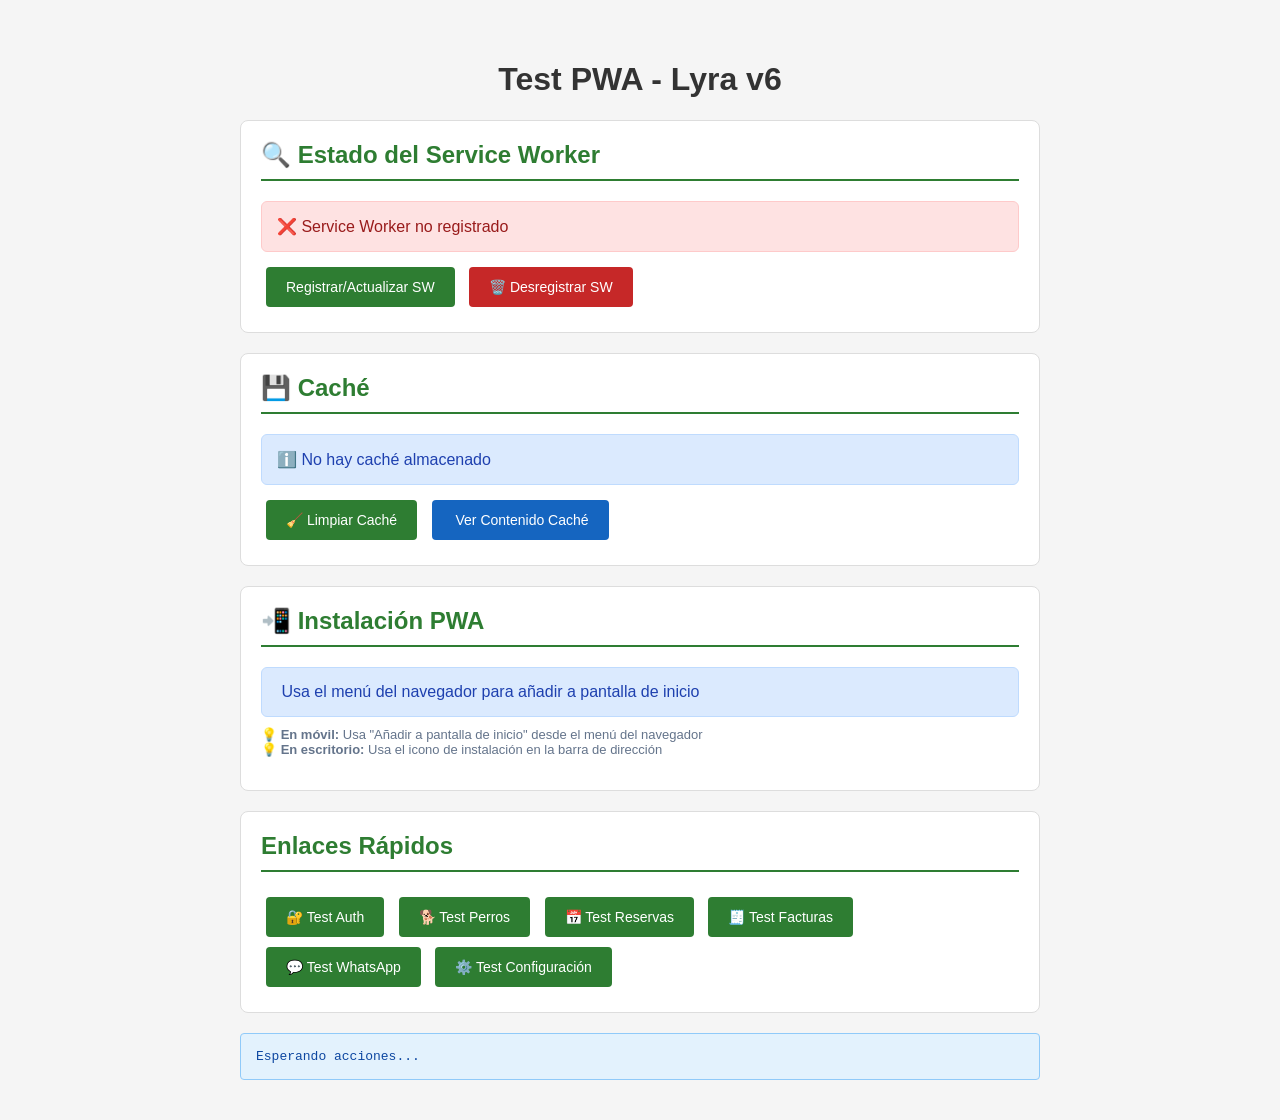
<file: lyra-app-v6/test-pwa.html>
<!DOCTYPE html>
<html lang="es">
<head>
  <meta charset="UTF-8">
  <meta name="viewport" content="width=device-width, initial-scale=1.0, maximum-scale=1.0, user-scalable=no">
  <title>Test PWA - Lyra v6</title>
  <meta name="theme-color" content="#334155">
  <meta name="apple-mobile-web-app-capable" content="yes">
  <meta name="mobile-web-app-capable" content="yes">
  <meta name="apple-mobile-web-app-status-bar-style" content="black-translucent">
  <link rel="manifest" href="./manifest.json">
  <link rel="icon" href="https://raw.githubusercontent.com/acuenca1963-sys/Lyra-app/main/logo-lyra.png" type="image/png">
  <link rel="apple-touch-icon" href="https://raw.githubusercontent.com/acuenca1963-sys/Lyra-app/main/logo-lyra.png">
  <style>
    body { font-family: Arial, sans-serif; max-width: 800px; margin: 20px auto; padding: 20px; background: #f5f5f5; }
    h1 { color: #333; text-align: center; }
    .container { background: white; border: 1px solid #ddd; padding: 20px; border-radius: 8px; margin-bottom: 20px; }
    h2 { color: #2e7d32; border-bottom: 2px solid #2e7d32; padding-bottom: 10px; margin-top: 0; }
    button { padding: 12px 20px; margin: 5px; background: #2e7d32; color: white; border: none; border-radius: 4px; cursor: pointer; font-size: 14px; }
    button:hover { background: #1b5e20; }
    button.danger { background: #c62828; }
    button.secondary { background: #1565c0; }
    #resultado { padding: 15px; border-radius: 4px; font-family: monospace; white-space: pre-wrap; word-wrap: break-word; background: #e3f2fd; color: #0d47a1; border: 1px solid #90caf9; }
    .status-box { padding: 15px; border-radius: 6px; margin: 10px 0; }
    .status-ok { background: #dcfce7; color: #166534; border: 1px solid #bbf7d0; }
    .status-error { background: #fee2e2; color: #991b1b; border: 1px solid #fecaca; }
    .status-info { background: #dbeafe; color: #1e40af; border: 1px solid #bfdbfe; }
    .install-btn { background: #f59e0b; color: white; padding: 15px 30px; font-size: 16px; font-weight: bold; display: none; }
    .install-btn:hover { background: #d97706; }
  </style>
</head>
<body>
  <h1> Test PWA - Lyra v6</h1>

  <div class="container">
    <h2>🔍 Estado del Service Worker</h2>
    <div id="swStatus" class="status-box status-info">Comprobando...</div>
    <button onclick="registrarSW()"> Registrar/Actualizar SW</button>
    <button class="danger" onclick="desregistrarSW()">🗑️ Desregistrar SW</button>
  </div>

  <div class="container">
    <h2>💾 Caché</h2>
    <div id="cacheStatus" class="status-box status-info">Comprobando caché...</div>
    <button onclick="limpiarCache()">🧹 Limpiar Caché</button>
    <button class="secondary" onclick="verCache()">️ Ver Contenido Caché</button>
  </div>

  <div class="container">
    <h2>📲 Instalación PWA</h2>
    <div id="installStatus" class="status-box status-info">Comprobando instalación...</div>
    <button id="installBtn" class="install-btn" onclick="instalarPWA()">📥 Instalar Lyra App</button>
    <p style="font-size: 13px; color: #64748b; margin-top: 10px;">
      💡 <strong>En móvil:</strong> Usa "Añadir a pantalla de inicio" desde el menú del navegador<br>
      💡 <strong>En escritorio:</strong> Usa el icono de instalación en la barra de dirección
    </p>
  </div>

  <div class="container">
    <h2> Enlaces Rápidos</h2>
    <button onclick="window.location.href='test-auth.html'">🔐 Test Auth</button>
    <button onclick="window.location.href='test-perros.html'">🐕 Test Perros</button>
    <button onclick="window.location.href='test-reservas.html'">📅 Test Reservas</button>
    <button onclick="window.location.href='test-facturas.html'">🧾 Test Facturas</button>
    <button onclick="window.location.href='test-whatsapp.html'">💬 Test WhatsApp</button>
    <button onclick="window.location.href='test-configuracion.html'">⚙️ Test Configuración</button>
  </div>

  <div id="resultado">Esperando acciones...</div>

  <script>
    let deferredPrompt = null;

    function mostrarResultado(msg, tipo = 'info') {
      const res = document.getElementById('resultado');
      res.textContent = msg;
      res.style.background = tipo === 'error' ? '#fee2e2' : tipo === 'success' ? '#dcfce7' : '#dbeafe';
      res.style.color = tipo === 'error' ? '#991b1b' : tipo === 'success' ? '#166534' : '#1e40af';
    }

    function actualizarEstadoSW() {
      const statusDiv = document.getElementById('swStatus');
      if ('serviceWorker' in navigator) {
        navigator.serviceWorker.getRegistration().then((reg) => {
          if (reg) {
            statusDiv.className = 'status-box status-ok';
            statusDiv.innerHTML = `✅ Service Worker registrado<br><small>Scope: ${reg.scope}</small>`;
          } else {
            statusDiv.className = 'status-box status-error';
            statusDiv.textContent = '❌ Service Worker no registrado';
          }
        });
      } else {
        statusDiv.className = 'status-box status-error';
        statusDiv.textContent = '❌ Tu navegador no soporta Service Workers';
      }
    }

    function actualizarEstadoCache() {
      const cacheDiv = document.getElementById('cacheStatus');
      if ('caches' in window) {
        caches.keys().then((names) => {
          if (names.length > 0) {
            cacheDiv.className = 'status-box status-ok';
            cacheDiv.innerHTML = `✅ Caché activo: ${names.join(', ')}<br><small>${names.length} caché(s)</small>`;
          } else {
            cacheDiv.className = 'status-box status-info';
            cacheDiv.textContent = 'ℹ️ No hay caché almacenado';
          }
        });
      } else {
        cacheDiv.className = 'status-box status-error';
        cacheDiv.textContent = '❌ Tu navegador no soporta Cache API';
      }
    }

    function actualizarEstadoInstalacion() {
      const installDiv = document.getElementById('installStatus');
      if (window.matchMedia('(display-mode: standalone)').matches) {
        installDiv.className = 'status-box status-ok';
        installDiv.textContent = '✅ La app ya está instalada y funcionando en modo standalone';
      } else if (deferredPrompt) {
        installDiv.className = 'status-box status-ok';
        installDiv.textContent = '✅ La app está lista para instalarse';
        document.getElementById('installBtn').style.display = 'inline-block';
      } else {
        installDiv.className = 'status-box status-info';
        installDiv.textContent = '️ Usa el menú del navegador para añadir a pantalla de inicio';
      }
    }

    window.registrarSW = async () => {
      if ('serviceWorker' in navigator) {
        try {
          const registration = await navigator.serviceWorker.register('./service-worker.js');
          mostrarResultado(`✅ Service Worker registrado correctamente\nScope: ${registration.scope}`, 'success');
          actualizarEstadoSW();
          actualizarEstadoCache();
        } catch (error) {
          mostrarResultado(`❌ Error al registrar: ${error.message}`, 'error');
        }
      } else {
        mostrarResultado('❌ Service Workers no soportados en este navegador', 'error');
      }
    };

    window.desregistrarSW = async () => {
      if ('serviceWorker' in navigator) {
        const registration = await navigator.serviceWorker.getRegistration();
        if (registration) {
          await registration.unregister();
          mostrarResultado('✅ Service Worker desregistrado', 'success');
          actualizarEstadoSW();
        } else {
          mostrarResultado('ℹ️ No hay Service Worker registrado', 'info');
        }
      }
    };

    window.limpiarCache = async () => {
      if ('caches' in window) {
        const keys = await caches.keys();
        for (const key of keys) {
          await caches.delete(key);
        }
        mostrarResultado(`✅ Caché limpiado (${keys.length} eliminados)`, 'success');
        actualizarEstadoCache();
      }
    };

    window.verCache = async () => {
      if ('caches' in window) {
        const keys = await caches.keys();
        let contenido = 'Cachés disponibles:\n\n';
        for (const key of keys) {
          const cache = await caches.open(key);
          const requests = await cache.keys();
          contenido += `${key}:\n`;
          requests.forEach(req => {
            contenido += `  - ${req.url}\n`;
          });
          contenido += '\n';
        }
        mostrarResultado(contenido, 'info');
      }
    };

    window.instalarPWA = () => {
      if (deferredPrompt) {
        deferredPrompt.prompt();
        deferredPrompt.userChoice.then((choiceResult) => {
          if (choiceResult.outcome === 'accepted') {
            mostrarResultado('✅ App instalada correctamente', 'success');
          } else {
            mostrarResultado('❌ Instalación cancelada', 'error');
          }
          deferredPrompt = null;
          document.getElementById('installBtn').style.display = 'none';
          actualizarEstadoInstalacion();
        });
      }
    };

    // Escuchar evento de instalación
    window.addEventListener('beforeinstallprompt', (e) => {
      e.preventDefault();
      deferredPrompt = e;
      actualizarEstadoInstalacion();
    });

    // Escuchar cuando la app se instala
    window.addEventListener('appinstalled', () => {
      mostrarResultado('✅ Lyra App instalada correctamente', 'success');
      deferredPrompt = null;
      document.getElementById('installBtn').style.display = 'none';
      actualizarEstadoInstalacion();
    });

    // Inicializar al cargar
    actualizarEstadoSW();
    actualizarEstadoCache();
    actualizarEstadoInstalacion();
  </script>
</body>
</html>
</file>
